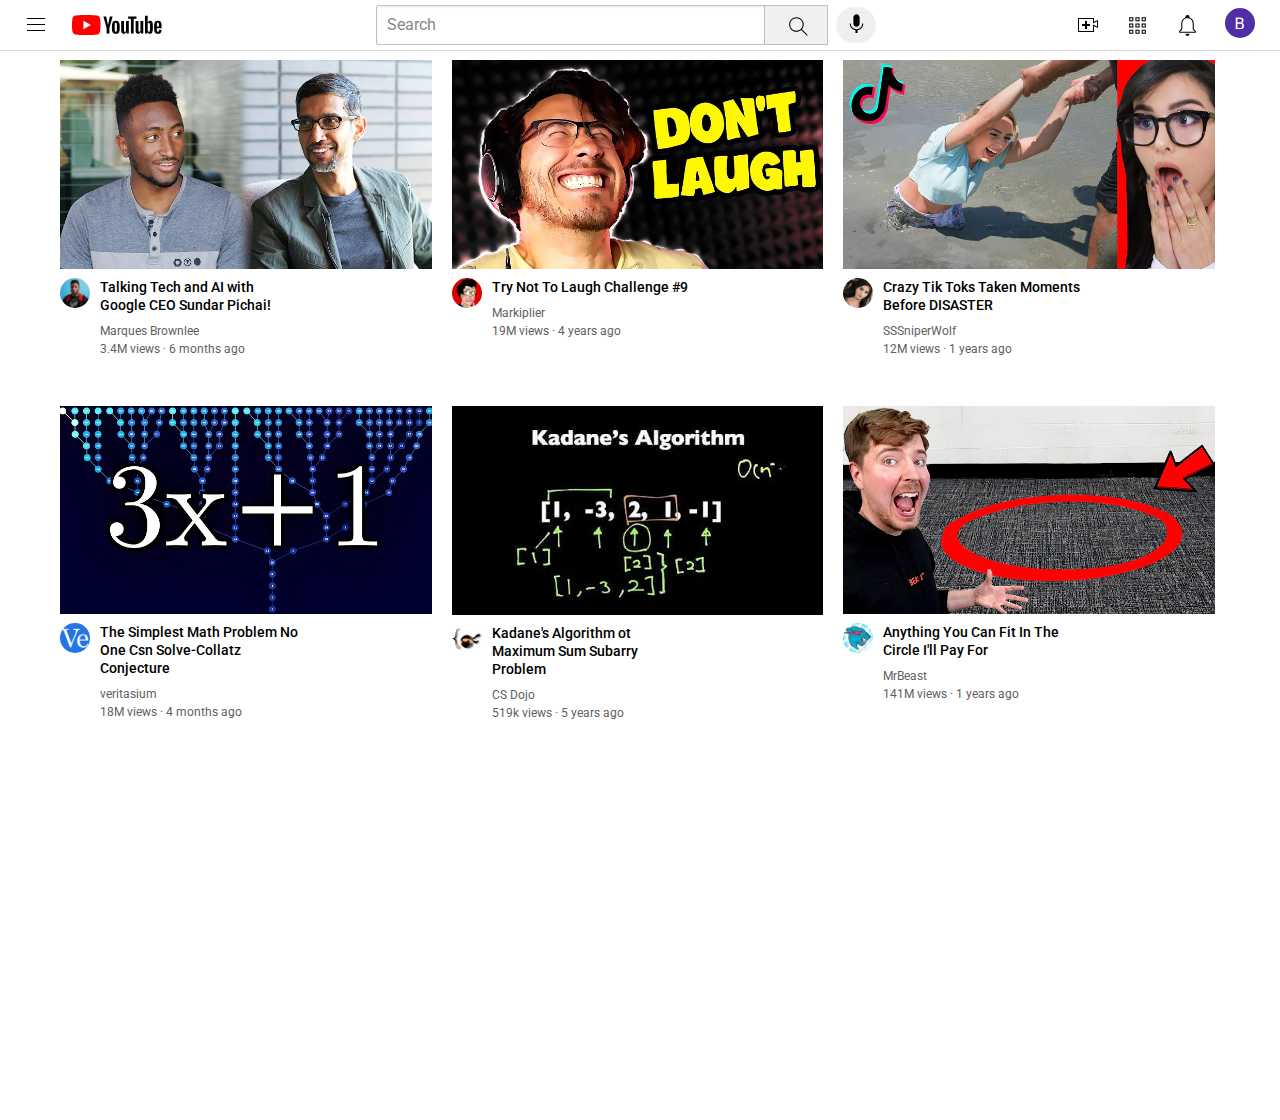
<file: index.html>
<!DOCTYPE html>
<html>
    <head>
        <title>youtube-clone.com</title>
        <link rel="preconnect" href="https://fonts.googleapis.com">
<link rel="preconnect" href="https://fonts.gstatic.com" crossorigin>
<link href="https://fonts.googleapis.com/css2?family=Roboto:wght@300;500;700&display=swap" 
rel="stylesheet">
<link rel="stylesheet" href="styles/header.css" >
<link rel="stylesheet" href="styles/general.css" >
<link rel="stylesheet" href="styles/video.css" >
        </head>
    <body>
        <div class="header" >
            <div class="left-section">
                <img class="hamburger-menu" src="icons/hamburger-menu.svg">
                <img class="youtube-logo" src="icons/youtube-logo.svg">
            </div>
            <div class="middle-section">
        <input class="search-bar" type="search" placeholder="Search">
        <button class="search-button"><img class="search-button-img" src="icons/search.svg"></button>
        <button class="voice-search-button"><img class="voice-search-icon" src="icons/voice-search-icon.svg"></button>
            </div>
            <div class="right-section">
                <img src="icons/upload.svg" class="upload" >
                <img src="icons/youtube-apps.svg" class="youtube-apps">
                <img src="icons/notifications.svg" class="notifications">
                <a href="https://www.youtube.com/@bhaviskitchen9056" ><img src="channel-photo/bhavi's kitchen.jpg" class="current-user"></a>
            </div>
        </div>
    <div class="youtube-video-grid">
        <div class="youtube-video" >
            <div class="video-preview">
                <img src="images/thumbnail-1.webp"
                class="thumbnail">
            </div>
            <div class="video-info">
                <div class="channel-info">
                    <img class="photo-channel" src="channel-photo/channel-1.jpeg" >
                </div>
                <div class="video-infor">
                    <p class="video-title">
                    Talking Tech and AI with Google CEO Sundar Pichai!
                    </p>
                    <p class="video-author">
                    Marques Brownlee
                    </p>
                    <p class="video-stats">
                       3.4M views &#183; 6 months ago
                    </p>
                </div>
            </div>
        </div>
        <div class="youtube-video" >
            <div class="video-preview"><img src="images/thumbnail-2.webp"
                class="thumbnail">
            </div>
            <div class="video-info">
                <div class="channel-info">
                    <img class="photo-channel" src="channel-photo/channel-2.jpeg" >
                </div>
                <div class="video-infor">
                    <p class="video-title">
                        Try Not To Laugh Challenge #9
                   </p>
                   <p class="video-author">
                       Markiplier
                    </p>
                    <p class="video-stats">
                           19M views &#183; 4 years ago
                    </p>
                </div>
            </div>
        </div> 
        <div class="youtube-video" >
            <div class="video-preview"><img src="images/thumbnail-3.webp"
                class="thumbnail">
            </div>
            <div class="video-info">
                <div class="channel-info">
                    <img class="photo-channel" src="channel-photo/channel-3.jpeg" >
                </div>
                <div class="video-infor">
                    <p class="video-title">
 Crazy Tik Toks Taken Moments Before DISASTER  
                    </p>
                   <p class="video-author">
                      SSSniperWolf
                    </p>
                    <p class="video-stats">
                           12M views &#183; 1 years ago
                    </p>
                </div>
            </div>
        </div>
        <div class="youtube-video" >
            <div class="video-preview"><img src="images/thumbnail-4.webp"
                class="thumbnail">
            </div>
            <div class="video-info">
                <div class="channel-info">
                    <img class="photo-channel" src="channel-photo/channel-4.jpeg" >
                </div>
                <div class="video-infor">
                    <p class="video-title">
                    The Simplest Math Problem No One Csn Solve-Collatz Conjecture
                   </p>
                   <p class="video-author">
                       veritasium
                    </p>
                    <p class="video-stats">
                           18M views &#183; 4 months ago
                    </p>
                </div>
            </div>
        </div>
        <div class="youtube-video" >
            <div class="video-preview"><img src="images/thumbnail-5.webp"
                class="thumbnail">
            </div>
            <div class="video-info">
                <div class="channel-info">
                    <img class="photo-channel" src="channel-photo/channel-5.jpeg" >
                </div>
                <div class="video-infor">
                    <p class="video-title">
                     Kadane's Algorithm ot Maximum Sum Subarry Problem   
                    </p>
                   <p class="video-author">
                    CS Dojo       
                </p>
                    <p class="video-stats">
                           519k views &#183; 5 years ago
                    </p>
                </div>
            </div>
        </div>
        <div class="youtube-video" >
            <div class="video-preview"><img src="images/thumbnail-6.webp"
                class="thumbnail">
            </div>
            <div class="video-info">
                <div class="channel-info">
                    <img class="photo-channel" src="channel-photo/channel-6.jpeg" >
                </div>
                <div class="video-infor">
                    <p class="video-title">
                        Anything You Can Fit In The Circle
                        I'll Pay For
                    </p>
                   <p class="video-author">
                       MrBeast
                    </p>
                    <p class="video-stats">
                           141M views &#183; 1 years ago
                    </p>
                </div>
            </div>
        </div>
    </div> 
    </body>
</html>
</file>
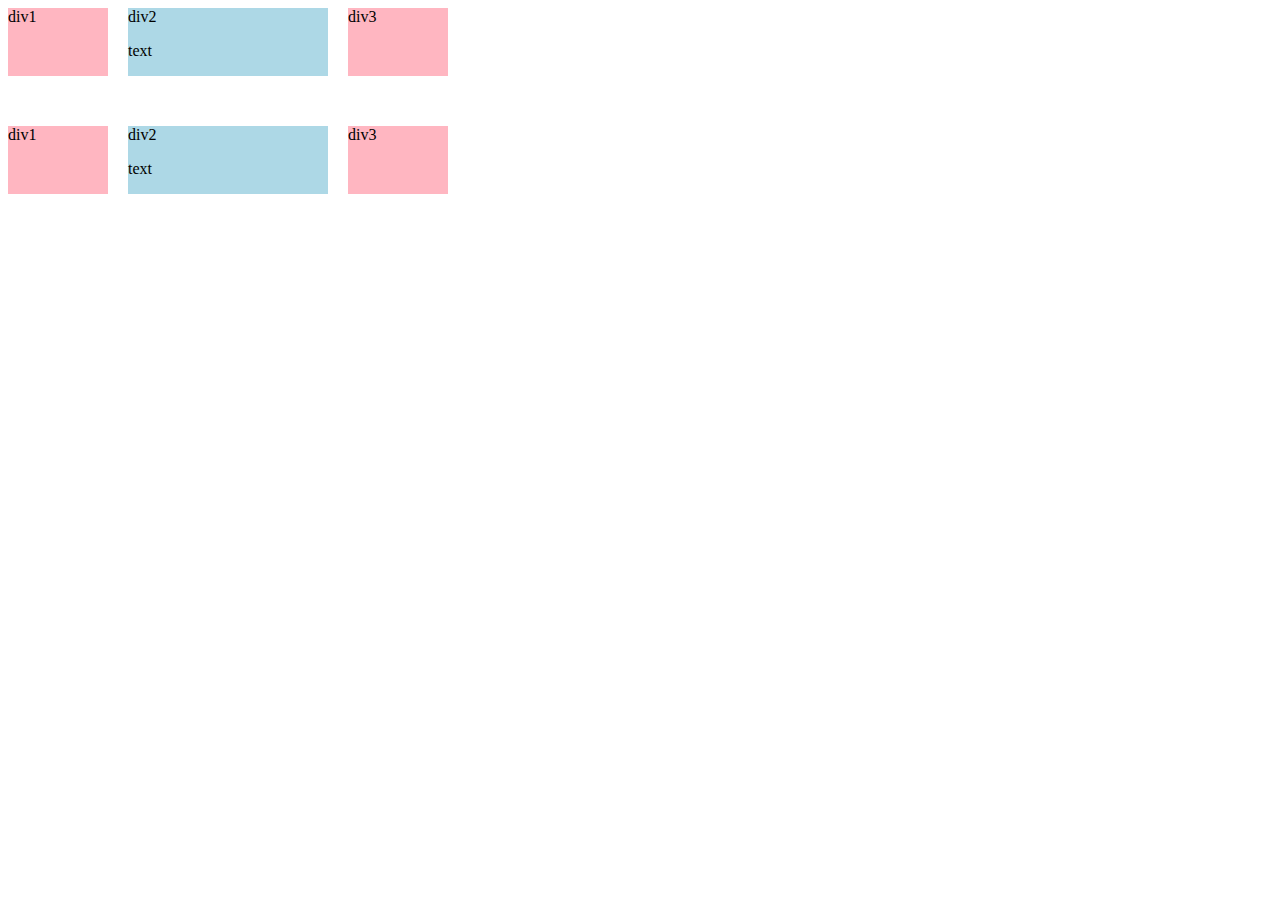
<file: grid0.html>
<!DOCTYPE html>
<html>

<head>

<style>
.grid {
    display: grid;
    grid-template-columns: 100px 200px 100px;
    column-gap: 20px;
    row-gap: 50px;
  }
.grid1{
  display: inline-block;
  background-color: lightpink;

}
.grid2{
  display: inline-block;
  background-color: lightblue;
}
  
</style>
</head>  
<body>
  <div class="grid">
    <div class="grid1">div1</div>
    <div class="grid2">div2
<p>text</p>      
    </div>
    <div class="grid1">div3</div>
    <div class="grid">
      <div class="grid1">div1</div>
      <div class="grid2">div2
  <p>text</p>      
      </div>
      <div class="grid1">div3</div>
  </div>
  </div>
</body>
</html>
</file>
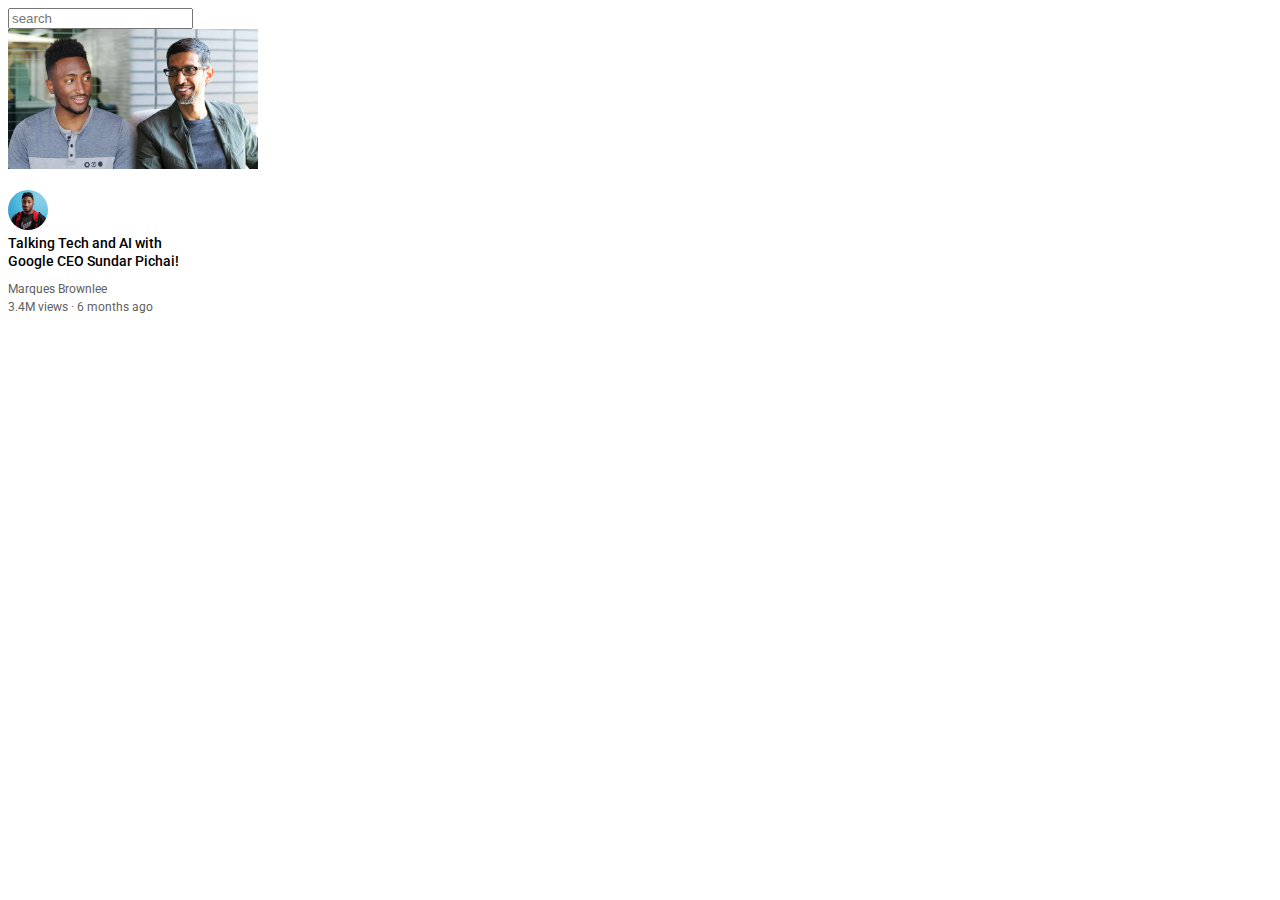
<file: youtube.html>
<!DOCTYPE html>
<html>
    <head>
        <link rel="preconnect" 
        href="https://fonts.googleapis.com">
<link rel="preconnect" 
href="https://fonts.gstatic.com" 
crossorigin>
<link href="https://fonts.googleapis.
com/css2?family=Roboto:wght@300;500;
700&display=swap" 
rel="stylesheet">
        <title>youtube</title>
        <style>
            p{
                margin-top: 0px;
                margin-bottom: 0px;
            }
            .video-class{
                font-family: roboto,arial;
                display: inline-block;
            }
            .search-box{
                display: block;

            }
            .thumbnail-info{
                margin-bottom: 12px;
            }
            .thumbnails{
                width: 250px;

            }
            .video-info-grid{
                display: grid;
        grid-template-columns: 50px,200px
            }
            .channel-pic{
                display: inline-block;
                margin-top: 0px;
                margin-bottom: 0px;
                vertical-align: top;
            }
            .channel-info{
                width: 40px;
                border-radius: 65px;
                margin-top: 5px;
            }
            .video-info{
                display: inline-block;
                width: 200px;
            }
            .video-title{
                font-weight: 500;
                width: 200px;
                font-size :14px;
                margin-top: 0px;
                line-height: 18px;
                margin-bottom: 12px;
            }
            .video-author,.video-stats{
                font-size: 12px;
                color: rgb(96,96,96);
            }
            .video-author{
                margin-top: 0px;
                margin-bottom: 4px;
            }
        </style>
    </head>
    <body>
        <input class="search-box" 
        type="search" placeholder="search"
        >
        <div class="video-class">
            <div class="thumbnail-info">
                <img src="images/thumbnail-1.webp"
                class="thumbnails">
            </div>
            <div class="video-info-grid">
                <div class="channel-pic">
                    <img src="channel-photo/channel-1.jpeg"
                        class="channel-info"></div>
                <div class="video-info">
                    <p class="video-title">Talking Tech and AI 
                        with Google CEO 
                        Sundar Pichai!
                    </p>
                    <p class="video-author"> Marques Brownlee
                    </p>
                    <p class="video-stats">
                    3.4M views · 6 months ago
                    </p>
                </div>
            
            </div>
                
        </div> 
    </body>
</html>
</file>
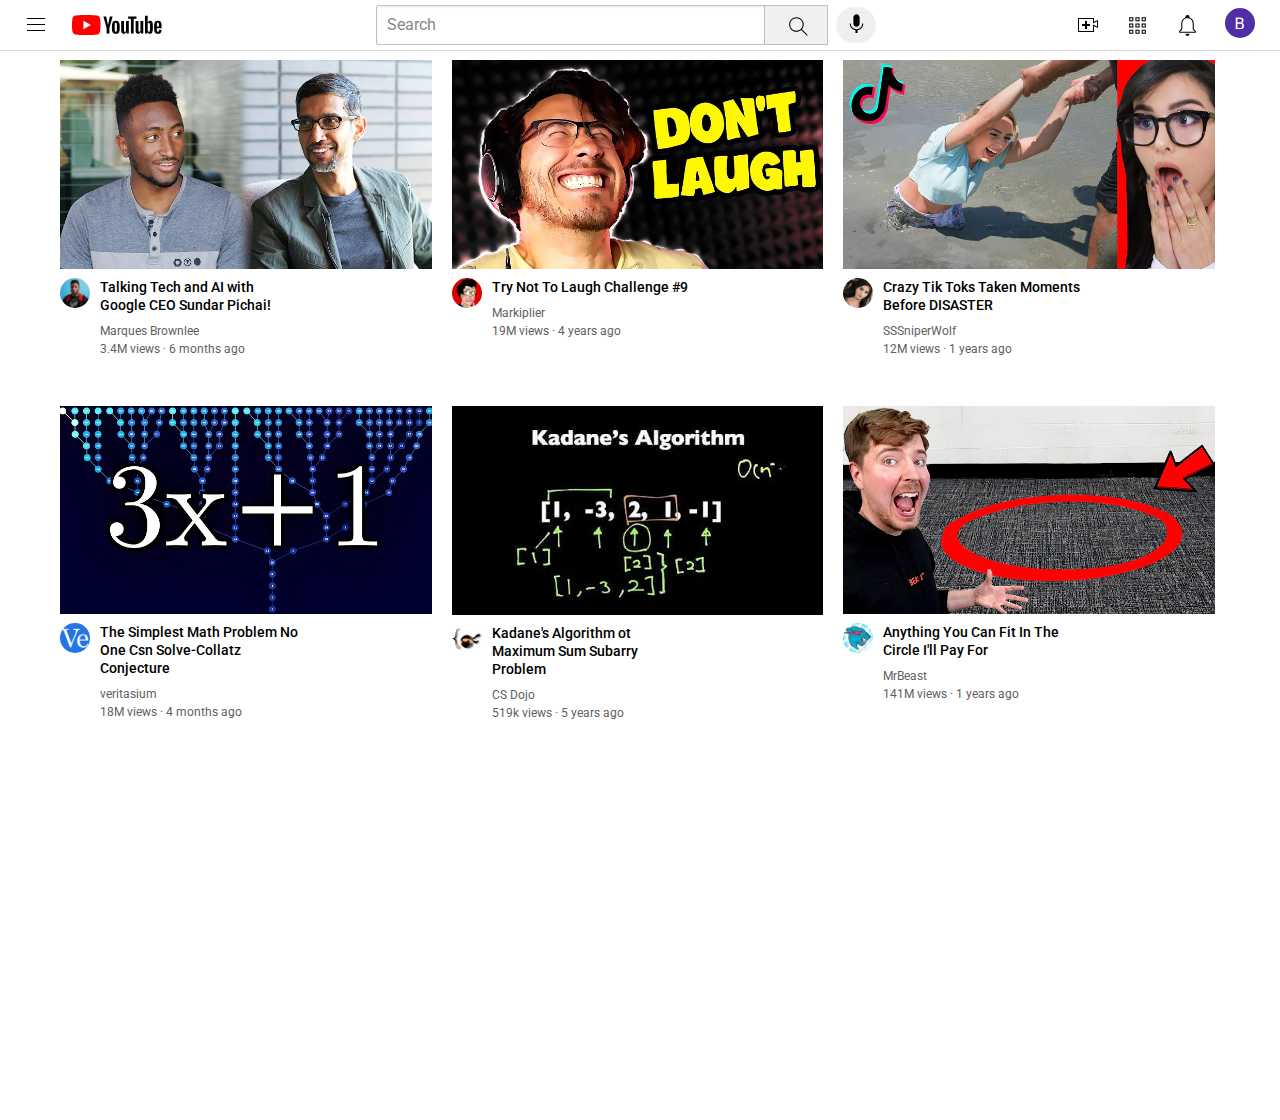
<file: youtube0.html>
<!DOCTYPE html>
<html>
    <head>
        <title>youtube-clone.com</title>
        <link rel="preconnect" href="https://fonts.googleapis.com">
<link rel="preconnect" href="https://fonts.gstatic.com" crossorigin>
<link href="https://fonts.googleapis.com/css2?family=Roboto:wght@300;500;700&display=swap" 
rel="stylesheet">
<link rel="stylesheet" href="styles/header.css" >
<link rel="stylesheet" href="styles/general.css" >
<link rel="stylesheet" href="styles/video.css" >
        </head>
    <body>
        <div class="header" >
            <div class="left-section">
                <img class="hamburger-menu" src="icons/hamburger-menu.svg">
                <img class="youtube-logo" src="icons/youtube-logo.svg">
            </div>
            <div class="middle-section">
        <input class="search-bar" type="search" placeholder="Search">
        <button class="search-button"><img class="search-button-img" src="icons/search.svg"></button>
        <button class="voice-search-button"><img class="voice-search-icon" src="icons/voice-search-icon.svg"></button>
            </div>
            <div class="right-section">
                <img src="icons/upload.svg" class="upload" >
                <img src="icons/youtube-apps.svg" class="youtube-apps">
                <img src="icons/notifications.svg" class="notifications">
                <a href="https://www.youtube.com/@bhaviskitchen9056" ><img src="channel-photo/bhavi's kitchen.jpg" class="current-user"></a>
            </div>
        </div>
    <div class="youtube-video-grid">
        <div class="youtube-video" >
            <div class="video-preview">
                <img src="images/thumbnail-1.webp"
                class="thumbnail">
            </div>
            <div class="video-info">
                <div class="channel-info">
                    <img class="photo-channel" src="channel-photo/channel-1.jpeg" >
                </div>
                <div class="video-infor">
                    <p class="video-title">
                    Talking Tech and AI with Google CEO Sundar Pichai!
                    </p>
                    <p class="video-author">
                    Marques Brownlee
                    </p>
                    <p class="video-stats">
                       3.4M views &#183; 6 months ago
                    </p>
                </div>
            </div>
        </div>
        <div class="youtube-video" >
            <div class="video-preview"><img src="images/thumbnail-2.webp"
                class="thumbnail">
            </div>
            <div class="video-info">
                <div class="channel-info">
                    <img class="photo-channel" src="channel-photo/channel-2.jpeg" >
                </div>
                <div class="video-infor">
                    <p class="video-title">
                        Try Not To Laugh Challenge #9
                   </p>
                   <p class="video-author">
                       Markiplier
                    </p>
                    <p class="video-stats">
                           19M views &#183; 4 years ago
                    </p>
                </div>
            </div>
        </div> 
        <div class="youtube-video" >
            <div class="video-preview"><img src="images/thumbnail-3.webp"
                class="thumbnail">
            </div>
            <div class="video-info">
                <div class="channel-info">
                    <img class="photo-channel" src="channel-photo/channel-3.jpeg" >
                </div>
                <div class="video-infor">
                    <p class="video-title">
 Crazy Tik Toks Taken Moments Before DISASTER  
                    </p>
                   <p class="video-author">
                      SSSniperWolf
                    </p>
                    <p class="video-stats">
                           12M views &#183; 1 years ago
                    </p>
                </div>
            </div>
        </div>
        <div class="youtube-video" >
            <div class="video-preview"><img src="images/thumbnail-4.webp"
                class="thumbnail">
            </div>
            <div class="video-info">
                <div class="channel-info">
                    <img class="photo-channel" src="channel-photo/channel-4.jpeg" >
                </div>
                <div class="video-infor">
                    <p class="video-title">
                    The Simplest Math Problem No One Csn Solve-Collatz Conjecture
                   </p>
                   <p class="video-author">
                       veritasium
                    </p>
                    <p class="video-stats">
                           18M views &#183; 4 months ago
                    </p>
                </div>
            </div>
        </div>
        <div class="youtube-video" >
            <div class="video-preview"><img src="images/thumbnail-5.webp"
                class="thumbnail">
            </div>
            <div class="video-info">
                <div class="channel-info">
                    <img class="photo-channel" src="channel-photo/channel-5.jpeg" >
                </div>
                <div class="video-infor">
                    <p class="video-title">
                     Kadane's Algorithm ot Maximum Sum Subarry Problem   
                    </p>
                   <p class="video-author">
                    CS Dojo       
                </p>
                    <p class="video-stats">
                           519k views &#183; 5 years ago
                    </p>
                </div>
            </div>
        </div>
        <div class="youtube-video" >
            <div class="video-preview"><img src="images/thumbnail-6.webp"
                class="thumbnail">
            </div>
            <div class="video-info">
                <div class="channel-info">
                    <img class="photo-channel" src="channel-photo/channel-6.jpeg" >
                </div>
                <div class="video-infor">
                    <p class="video-title">
                        Anything You Can Fit In The Circle
                        I'll Pay For
                    </p>
                   <p class="video-author">
                       MrBeast
                    </p>
                    <p class="video-stats">
                           141M views &#183; 1 years ago
                    </p>
                </div>
            </div>
        </div>
    </div> 
    </body>
</html>
</file>
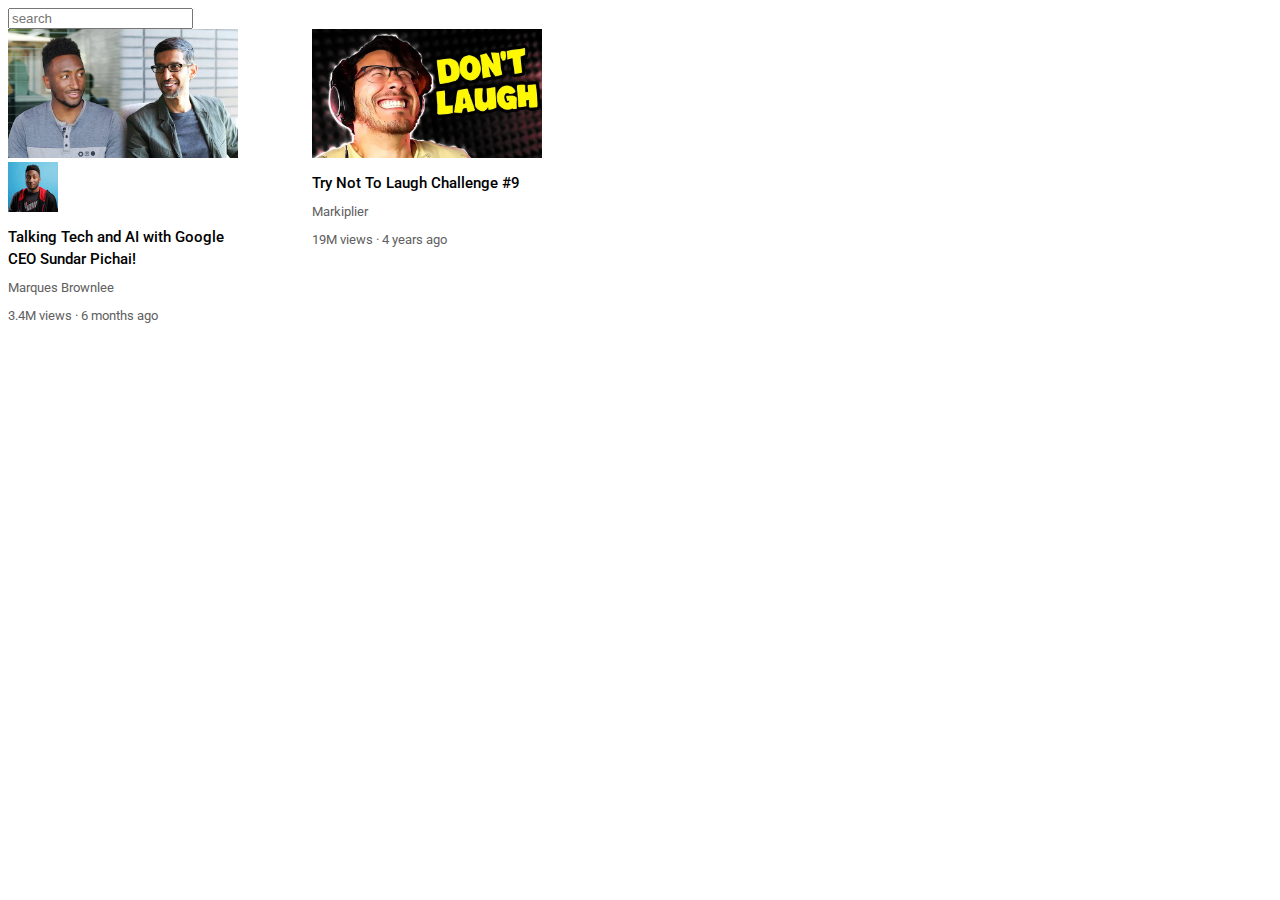
<file: youtube1.html>
<!DOCTYPE html>
<html>
    <head>
        <link rel="preconnect" href="https://fonts.googleapis.com">
<link rel="preconnect" href="https://fonts.gstatic.com" crossorigin>
<link href="https://fonts.googleapis.com/css2?family=Roboto:wght@300;500;700&display=swap" 
rel="stylesheet">
        <title>
            youtube.com-clone
        </title>
        <style>
            p {
                font-family: roboto,arial;
                
            }
            .search-bar{
                display: block;
            }
            .video-preview{
                width: 300px;
                vertical-align: top;
                display: inline-block;
            }
            .image-preview{
                width: 230px;

            }
            .video-title{
                font-size: 15px;
                font-weight: 500;
                color: black;
                line-height: 22px;
                width: 240px;
                margin-top: 10px;
                margin-bottom: 10px;
            }
            .video-author{
                font-size: 13px;
                margin-top: 10px;
                color: rgb(96,96,96);
            }
            .video-stats{
                color: rgb(96,96,96);
                font-size: 13px;
                margin-top: 0px;
                
            }
            .video-channel{
                display: inline-block;

            }
            .video-stats-info{
                display: inline-block;
                width: 200px;
            }
            .channel-photo{
                width: 50px;
                display: inline-block;
            }
        </style>
    </head>
    <body>
        <input class="search-bar" 
        type="search" 
        placeholder="search">
        <div class="video-preview">
            <div class="thumbnail-pre"><img src=
                "images/thumbnail-1.webp"
                class="image-preview">
            </div>
            <div class="video-info">
                <div class="video-channel">
                    <img class="channel-photo" src="
                    channel-photo/channel-1.jpeg">
                </div>
                <div class="video-stat-info">
                    <p class = "video-title" >
                        Talking Tech and AI
                         with Google CEO Sundar
                         Pichai!
                     </p>
                     <p class="video-author">Marques Brownlee</p>
                     <p class="video-stats">3.4M 
                        views &#183 6 months ago
                     </p>
                </div>
            </div>
            
             
        </div>

        <div class="video-preview">
            <img src="images/thumbnail-2.webp"
             class="image-preview">
             <p class = "video-title" >
                Try Not To Laugh Challenge #9
             </p>
             <p class="video-author">Markiplier</p>
             <p class="video-stats">19M 
                views &#183 4 years ago
             </p>
        </div>

        

    </body>
</html>
</file>
<file: styles/header.css>
.header{
    height: 55px;
    display: flex;
    flex-direction: row;
    justify-content: space-between;
    position: fixed;
    top: 0px;
    left: 0px;
    right: 0px;
    height: 50px;
    background-color: white;
    border-bottom-width: 1px;
    border-bottom-style: solid;
    border-color: rgb(218,218,218);
}
.left-section{
    display: flex;
    flex-direction: row;
    align-items: center;
}
.hamburger-menu{
    height: 24px;
    margin-left: 24px;
    margin-right: 24px;
}
.youtube-logo{
    height: 20px;
}
.middle-section{
    flex: 1;
    max-width: 500px;
    margin-left: 60px;
    margin-right: 35px;
    display: flex;
    align-items: center;
}
.search-bar{
    height: 40px;
    flex : 1;
    padding-left: 10px;
    font-size: 16px;
    border-style: solid;
    border-width: 1px;
    border-radius: 2px;
    border-color: rgb(192, 192,192);
    box-shadow: inset 1px 2px 2px
    rgba(0, 0,0, 0.05);
    width: 0px;

}
.search-bar::placeholder{
    font-family: roboto,arial;
    font-size: 16px;
    color: rgb(135, 135, 135);
    font-weight: normal;
    
}
.search-button{
    height: 40px;
    width: 64px;
    border-width: 1px;
    border-style: solid;
    background-color: rgb(240,240,240);
    border-color: rgb(192,192,192);
    margin-left: -1px;
}
.search-button-img{
    height: 25px;
    margin-top: 5px;
    margin-left: 5px;
}
.voice-search-button{
    height: 36px;
    width: 40px;
    border-radius: 18px;
    border-color: rgb(240,240,240);
    border-style: solid;
    margin-left: 8px;
}
.voice-search-icon{
    height: 25px;
}
.right-section{
    display: flex;
    flex-direction: row;
    justify-content: space-between;
    align-items: center;
    flex-shrink: 0;
}
.upload{
    height: 24px;
    margin-left: 12px;
    margin-right: 25px;
}
.youtube-apps{
    height: 25px;
    margin-right: 25px;
}
.notifications{
    height: 25px;
    margin-right: 25px;
}
.current-user{
    height: 30px;
    border-radius: 15px;
    margin-right: 25px;

}
</file>
<file: styles/general.css>
p{
    font-family: roboto,arial;
    margin-top: 0px;
    margin-bottom: 0px;
}
body{
    margin: 0px;
    height: 1000px;
    padding: 60px;
}
</file>
<file: styles/video.css>
.search-box{
    display: block;
}
.video-preview{
}
.youtube-video-grid{
    display: grid;
    grid-template-columns: 1fr 1fr 1fr;
    column-gap: 15px;
    row-gap: 50px;
}
.youtube-video{
    display: inline-block;
    vertical-align: top;
    margin-right: 5px;
}
.thumbnail{
    width: 100%;
}
.video-info{
    display: grid;
grid-template-columns: 40px 1fr ;
    
}
.channel-info{
    
}
.photo-channel{
    width: 30px;
    border-radius: 30px;
    margin-top: 5px;                

}
.video-infor{
 
}
.video-title{
    font-size: 14px;
    margin-top: 5px;
    font-weight: 500;
    width: 200px;
    line-height: 18px;
}
.video-author,.video-stats{
    font-size: 12px;
    color: rgb(96, 96, 96);
}
.video-author{
    margin-top: 10px;
    margin-bottom: 4px;
}
</file>
